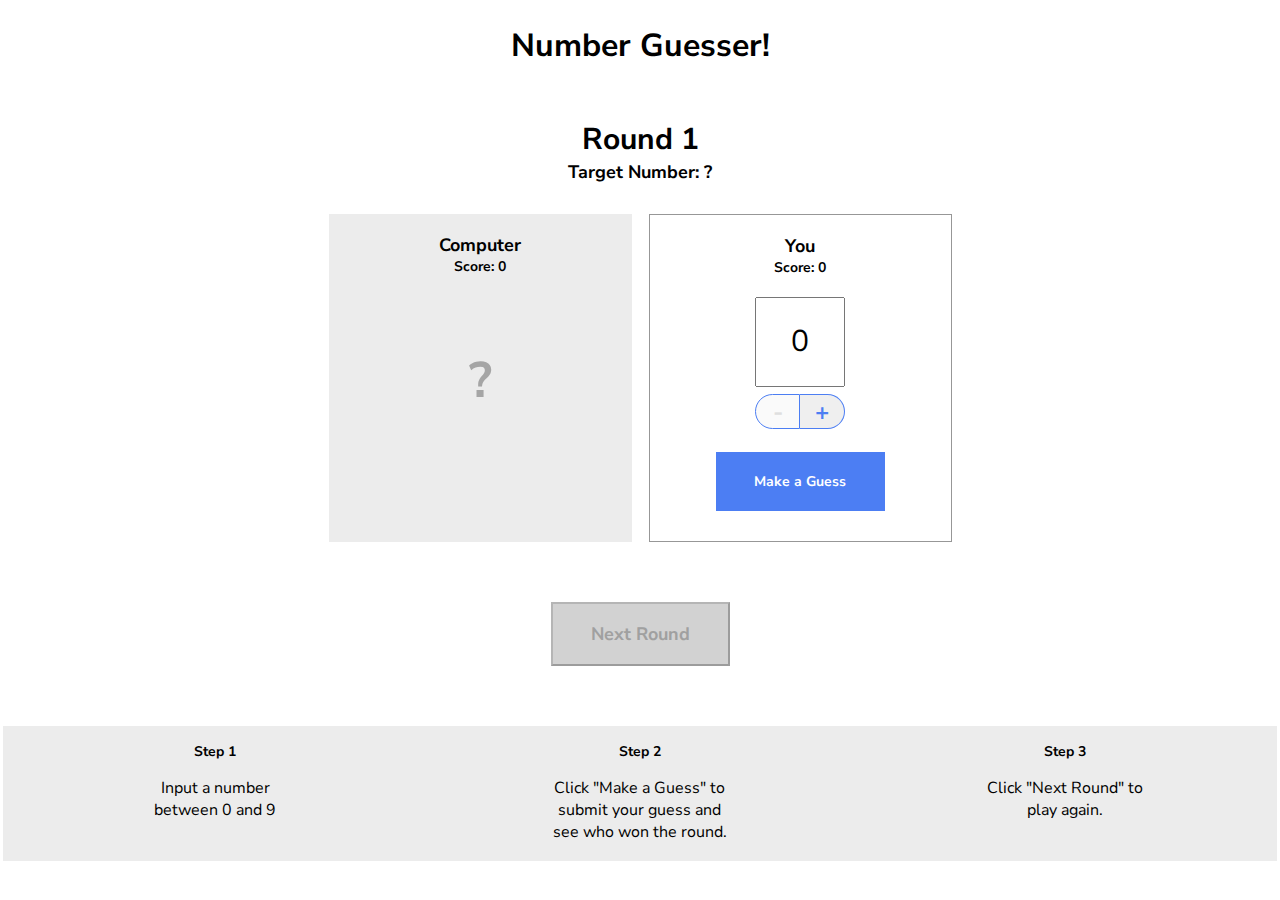
<file: JavaScript/Projects/Number Guesses/index.html>
<!doctype html>

<html>
  <head>
    <title>Number Guesser</title>
    <link href="https://fonts.googleapis.com/css?family=Nunito+Sans:400,700" rel="stylesheet">
    <link rel="stylesheet" href="./style.css">
  </head>
  <body>
    <div class="game-container">
      <header>
        <h1>Number Guesser!</h1>
      </header>
      
      <div class="rounds">
        <p class="round-label">Round <span id="round-number">1</span></p>
        <p class="guess-label">Target Number: <span id="target-number">?</span></p>
      </div>

      <div class="guessing-area">
        <div class="guess computer-guess">
          <div class="guess-title">
            <p class="guess-label">Computer</p>
            <p class="score-label">Score: <span id="computer-score">0</span></p>
          </div>
          <p id="computer-guess">?</p>
          <p class="winning-text" id="computer-wins"></p>
        </div>
        <div class="guess human-guess">
          <div class="guess-title">
            <p class="guess-label">You</p>
            <p class="score-label">Score: <span id="human-score">0</span></p>
          </div>
          <input type="number" id="human-guess" min=0 max=9 value=0>
          <div class="number-controls">
            <button class="number-control left" id="subtract" disabled>-</button>
            <button class="number-control right" id="add">+</button>
          </div>
          <button class="button" id="guess">Make a Guess</button>
        </div>
      </div>

      <div class="next-round-container">
        <button class="button" id="next-round" disabled>Next Round</button>
      </div>

    </div>
    
    <div class="instructions">
      <div class="instruction">
        <h3>Step 1</h3>
        <p>Input a number between 0 and 9</p>
      </div>
      <div class="instruction">
        <h3>Step 2</h3>
        <p>Click "Make a Guess" to submit your guess and see who won the round.</p>
      </div>
      <div class="instruction">
        <h3>Step 3</h3>
        <p>Click "Next Round" to play again.</p>
      </div>
    </div>

    <script src="./script.js"></script>
    <script src="./game.js"></script>
  </body>
</html>
</file>
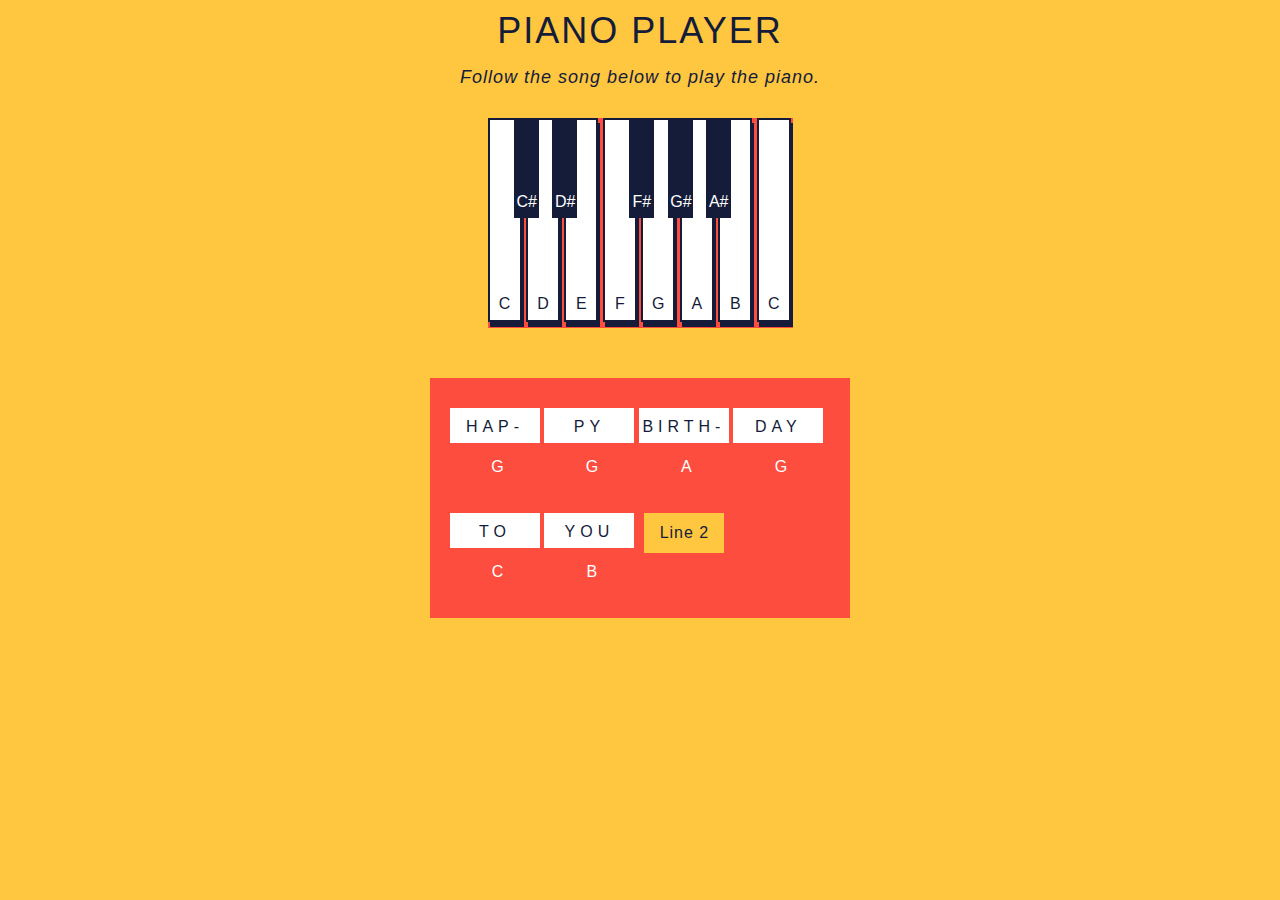
<file: JavaScript/Projects/Piano Player/index.html>
<!DOCTYPE html>
<html lang="en" >

<head>
  <meta charset="UTF-8">
  <link rel="stylesheet" href="style.css">
</head>

<body>
  <p class='title'>Piano Player</p>
  <p id='demo'>Follow the song below to play  the piano.</p>
  <section class="piano">
    <section id='c-key' class="key">
      <section class='keynote'>C</section>
    </section>
    <section id='c-sharp-key' class="black-key">
      <section class='black-keynote'>C#</section>
    </section>
    <section id='d-key' class="key">
      <section class='keynote'>D</section>
    </section>
    <section id='d-sharp-key' class="black-key">
      <section class='black-keynote'>D#</section>
    </section>
    <section id='e-key' class="key">
      <section class='keynote'>E</section>
    </section>
    <section id='f-key' class="key">
      <section class='keynote'>F</section>
    </section>
    <section id='f-sharp-key' class="black-key">
      <section class='black-keynote'>F#</section>
    </section>
    <section id='g-key' class="key">
      <section class='keynote'>G</section>
    </section>
    <section id='g-sharp-key' class="black-key">
      <section class='black-keynote'>G#</section>
    </section>
    <section id='a-key' class="key">
      <section class='keynote'>A</section>
    </section>
    <section id='a-sharp-key' class="black-key">
      <section class='black-keynote'>A#</section>
    </section>
    <section id='b-key' class="key">
      <section class='keynote'>B</section>
    </section>
    <section id='high-c-key' class="key">
      <div class='keynote'>C</div>
    </section>
  </section>

  <section id='lyrics'>
    <section id='column-one'>
      <section id="word-one">HAP-</section>
      <section id="letter-note-one">G</section>
    </section>
    <section id='column-two'>
      <section id="word-two">PY</section>
      <section id="letter-note-two">G</section>
    </section>
    <section id='column-three'>
      <section id="word-three">BIRTH-</section>
      <section id="letter-note-three">A</section>
    </section>
    <section id='column-four'>
      <section id="word-four">DAY</section>
      <section id="letter-note-four">G</section>
    </section>
    <section id='column-five'>
      <section id="word-five">TO</section>
      <section id="letter-note-five">C</section>
    </section>
    <section id='column-six'>
      <section id="word-six">YOU</section>
      <section id="letter-note-six">B</section>
    </section>
    <section id='column-optional' class='column-optional'>
      <section id="word-optional">END</section>
      <section id="letter-note-optional">A</section>
    </section>

    <button id="first-next-line">Line 2</button>
    <button id="second-next-line">Line 3</button>
    <button id="third-next-line">Line 4</button>
    <button id="fourth-next-line">Reset</button>
  </section>

  <script  src="main.js"></script>

</body>
</html>
</file>
<file: JavaScript/Projects/Number Guesses/style.css>
* {
  font-family: 'Nunito Sans';
  box-sizing: border-box;
}

body {
  margin: 0 auto;
  padding: 3px;
  background-color: #fff;
}

.game-container {
  max-width: 640px;
  margin: 0 auto;
  text-align: center;
}

header {
  display: flex;
  justify-content: center
}

.rounds {
  display: flex;
  flex-direction: column;
  align-items: center;
  margin-bottom: 30px;
}

.round-label {
  font-size: 30px;
  font-weight: 700;
  margin-bottom: 0px;
}

.guess {
  min-width: 303px;
  height: 328px;
  display: flex;
  flex-direction: column;
  align-items: center;
  padding: 19px;
}

.guessing-area {
  display: flex;
  justify-content: space-around;
  align-items: flex-start;
  margin-bottom: 60px;
}

.guess-title {
  display: flex;
  flex-direction: column;
  align-items: center;
  justify-content: flex-start;
  margin-bottom: 20px;
}

.guess-label {
  font-size: 18px;
  font-weight: 700;
  margin: 0;
}

.score-label {
  font-size: 14px;
  font-weight: 700;
  margin: 0;
}

.target-guess {
  display: flex;
  flex-direction: column;
  align-items: center;
  justify-content: flex-start;
}

.computer-guess {
  background-color: #ececec;
}

#computer-guess {
  font-size: 50px;
  font-weight: 700;
  color: #a5a5a5;
}

.human-guess {
  border: 1px solid #979797;
}

.guess input {
  height: 90px;
  width: 90px;
  font-size: 30px;
  text-align: center;
  margin: 0 auto;
  margin-bottom: 7px;
}

.number-controls {
  font-size: 0;
  margin-bottom: 23px;
}

.number-control {
  border: solid 1px #4c7ef3;
  display: inline-block;
  width: 45px;
  height: 35px;
  font-size: 24px;
  font-weight: 700;
  color: #4c7ef3;
  cursor: pointer;
}

.number-controls button[disabled] {
  color: #dfdfdf;
  cursor: default;
}

.left {
  border-top-left-radius: 22.5px;
  border-bottom-left-radius: 22.5px;
}

.right {
  border-top-right-radius: 22.5px;
  border-bottom-right-radius: 22.5px;
  border-left-width: 0px;
}

.controls {
  display: flex;
  justify-content: space-around;
}

.button {
  background-color: #4c7ef3;
  color: #fff;
  cursor: pointer;
}

#guess {
  padding: 20px;
  width: 169px;
  height: 59px;
  border: none;
  font-weight: 700;
  font-size: 14px;
}

input[type=number]::-webkit-inner-spin-button {
  -webkit-appearance: none;
}

#next-round {
  width: 179px;
  height: 64px;
  font-size: 18px;
  font-weight: bold;
  margin-left: auto;
  margin-right: auto;
  margin-bottom: 60px;
}
  
.button[disabled] {
  background-color: #d2d2d2;
  color: #a0a0a0;
  cursor: default;
}

.instructions {
  background-color: #ececec;
  width: 100%;
  display: flex;
  justify-content: space-around;
}

.instruction {
  width: 180px;
  padding: 2px;
  text-align: center;
}

.instructions h3 {
  font-size: 14px;
}


.winning-text, .winning-text[disabled] {
  color: #ec3636;
  font-weight: 700;
}
</file>
<file: JavaScript/Projects/Piano Player/style.css>
body{
    margin: 0;
    padding: 0;
    font-family: sans-serif;
    background: #ffc63f;
  }
  .title{
    font-size: 36px;
    margin-top: 10px;
    margin-bottom: 0px;
    padding: 0;
    color: #141c3a;
    text-transform: uppercase;
    letter-spacing: 2px;
    text-align: center;
  }
  #demo{
    text-align: center;
    font-size: 18px;
    margin-top: 15px;
    color: #141c3a;
    letter-spacing: 1px;
    font-style: italic;
  }
  .piano{
    width: 305px;
    height: 210px;
    display: block;
    margin: 0 auto;
    background-color: #fd4d3f;
    margin-top: 30px;
  }
  .key{
    width: 30px;
    height: 200px;
    display: inline-block;
    border: solid #141c3a 2px;
    box-shadow: 2px 5px;
    background-color: white;
    color: #141c3a;
  }
  .black-key{
    width: 25px;
    height: 100px;
    display: inline-block;
    background-color: #141c3a;
    color: white;
    position: absolute;
    margin-left: -12px;
    padding: 0px;
  }
  .keynote{
    width: 20px;
    height: 20px;
    text-align: center;
    display: block;
    margin: 0 auto;
    margin-top: 175px;
    color: #141c3a;
  }
  .black-keynote{
    width: 20px;
    height: 20px;
    text-align: center;
    display: block;
    margin: 0 auto;
    margin-top: 75px;
  }
  #lyrics{
    width: 400px;
    height: 240px;
    display: block;
    margin: 0 auto;
    padding-left: 20px;
    margin-top: 50px;
    background-color: #fd4d3f;
  }
  #column-one, #column-two, #column-three, #column-four, #column-five, #column-six, #column-optional{
    width: 90px;
    display: inline-block;
    text-align: center;
    margin-top: 30px;
  }
  #column-optional{
    display: none;
  }
  #word-one, #word-two, #word-three, #word-four, #word-five, #word-six, #word-optional{
    background-color: white;
    width: 90px;
    height: 25px;
    padding-top: 10px;
    letter-spacing: 5px;
    color: #141c3a;
  }
  #letter-note-one, #letter-note-two, #letter-note-three, #letter-note-four, #letter-note-five, #letter-note-six, #letter-note-optional{
    color: white;
    width: 25px;
    height: 25px;
    margin-top: 15px;
    margin-left: 35px;
  }
  #first-next-line, #second-next-line, #third-next-line, #fourth-next-line{
    width: 80px;
    height: 40px;
    font-size: 16px;
    position: absolute;
    margin-top: 30px;
    margin-left: 10px;
    border: none;
    background-color: #ffc63f;
    color: #141c3a;
    letter-spacing: 1px;
    cursor: pointer;
  }
</file>
